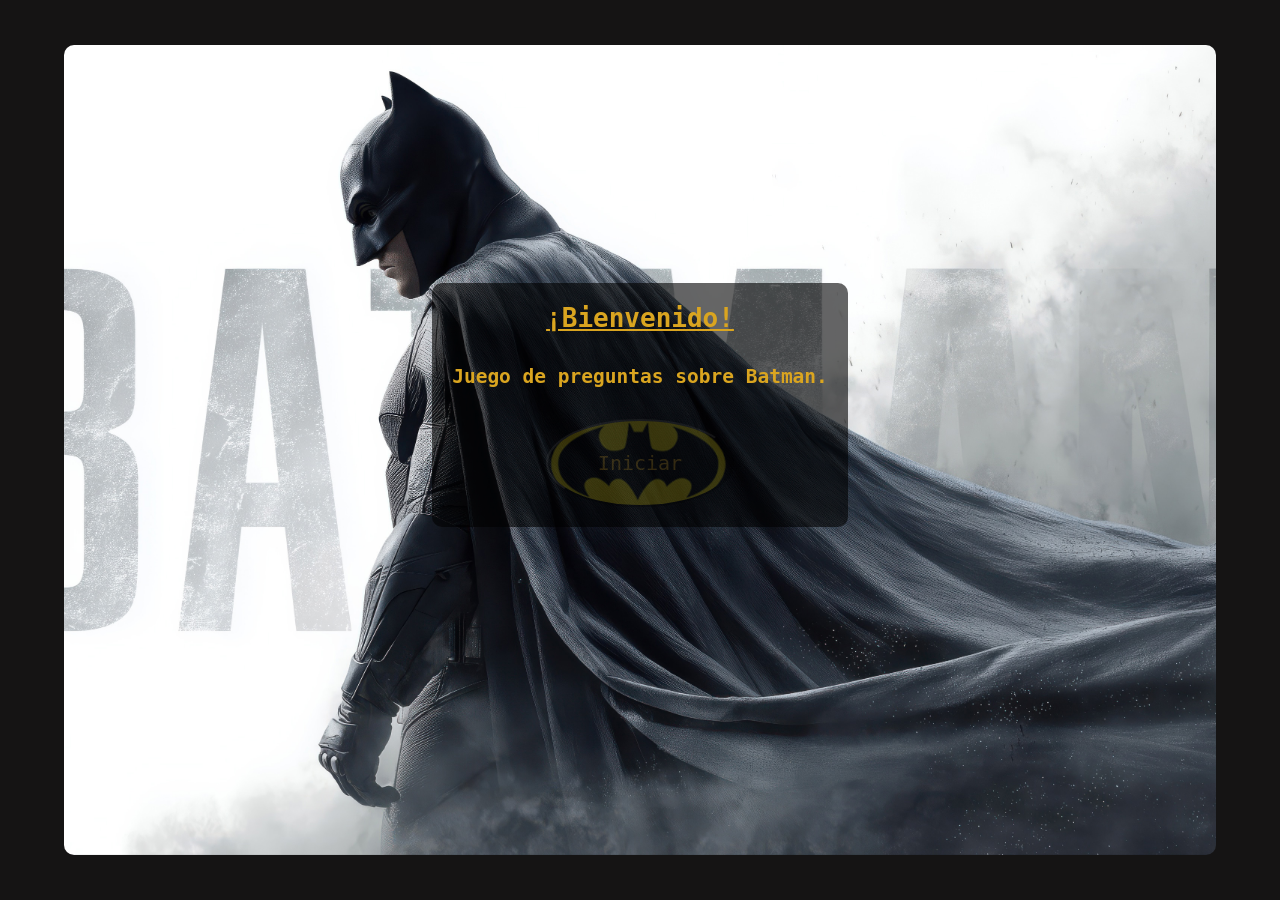
<file: index.html>
<!DOCTYPE html>
<html lang="es">

<head>
    <meta charset="UTF-8">
    <meta name="viewport" content="width=device-width, initial-scale=1.0">
    <link rel="stylesheet" href="Estilos/style.css">
    <title>Bienvenido.</title>
    <link rel="shortcut icon" href="Imagenes/icono.png" type="image/x-icon">
</head>

<body>
    <div class="body">
   
        <div class="center">
            <div class="borde">
                <u>
                    <h1>¡Bienvenido!</h1>
                </u>
                <br>
                <h2>Juego de preguntas sobre Batman.</h2>
                <br>
                <a href="Preguntas.html"><button>Iniciar</button></a>
            </div>
        </div>
    
    </div>
</body>

</html>
</file>
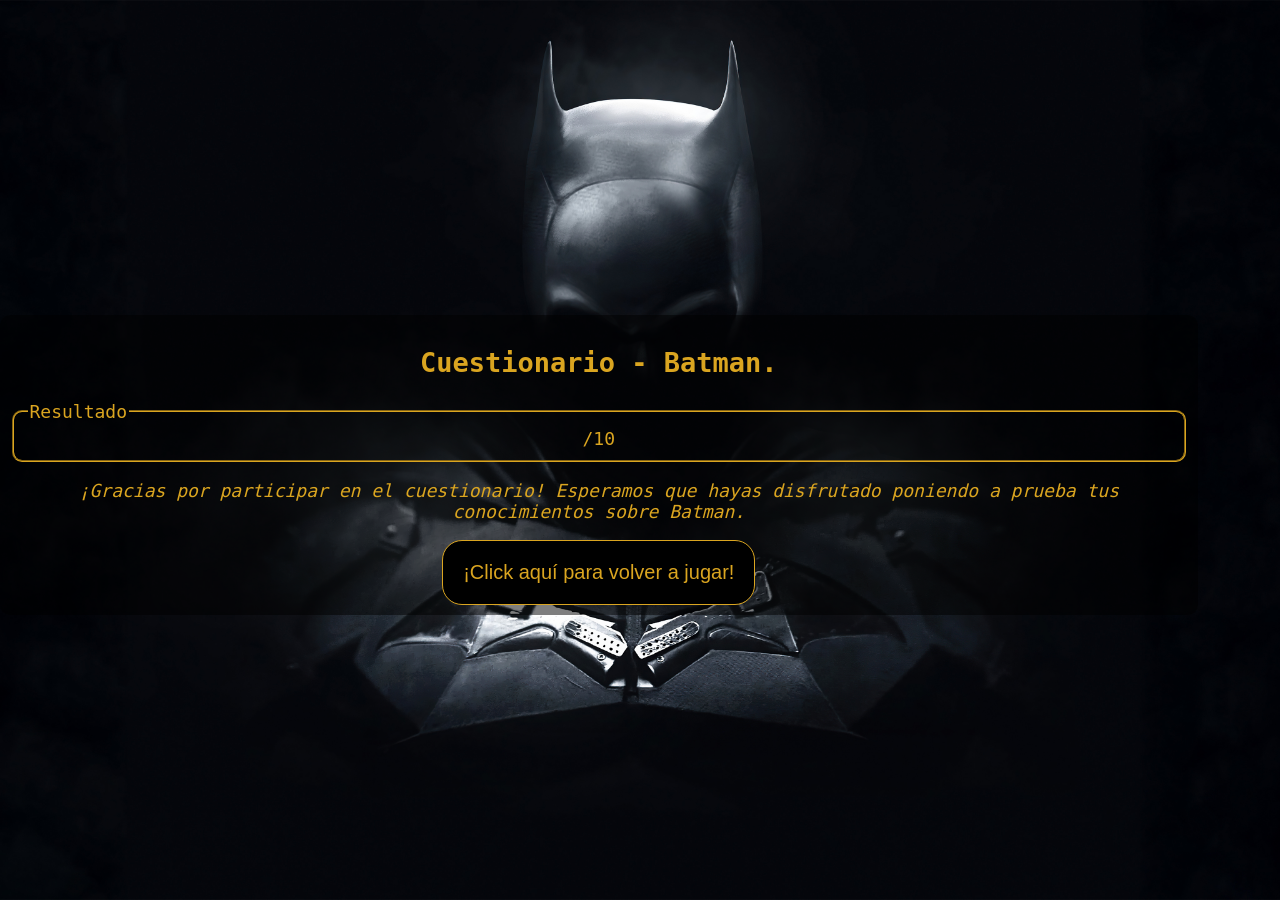
<file: fin.html>
<!DOCTYPE html>
<html lang="es">
<head>
    <meta charset="UTF-8">
    <meta name="viewport" content="width=device-width, initial-scale=1.0">
    <link rel="shortcut icon" href="Imagenes/icono.png" type="image/png">
    <link rel="stylesheet" href="Estilos/style2.css">
    <title>Fin.</title>
</head>
<body>
    
    <br>
    <br>
    <article>
        <header>
            <h1>Cuestionario - Batman.</h1>
        </header>
        <fieldset>
            <legend>Resultado</legend>
            <div class="center"><span class="puntos"></span>/10</div>
        </fieldset>
        <p>
            <i>
                ¡Gracias por participar en el cuestionario! Esperamos que hayas disfrutado poniendo a prueba tus conocimientos sobre Batman.
            </i>
        </p>
        <footer>
            <div class="center">
                <a href="index.html">
                <button>
                        ¡Click aquí para volver a jugar!
                    </button> 
                </a>   
            </div>
        </footer>
    </article>
    
</body>
</html>
</file>
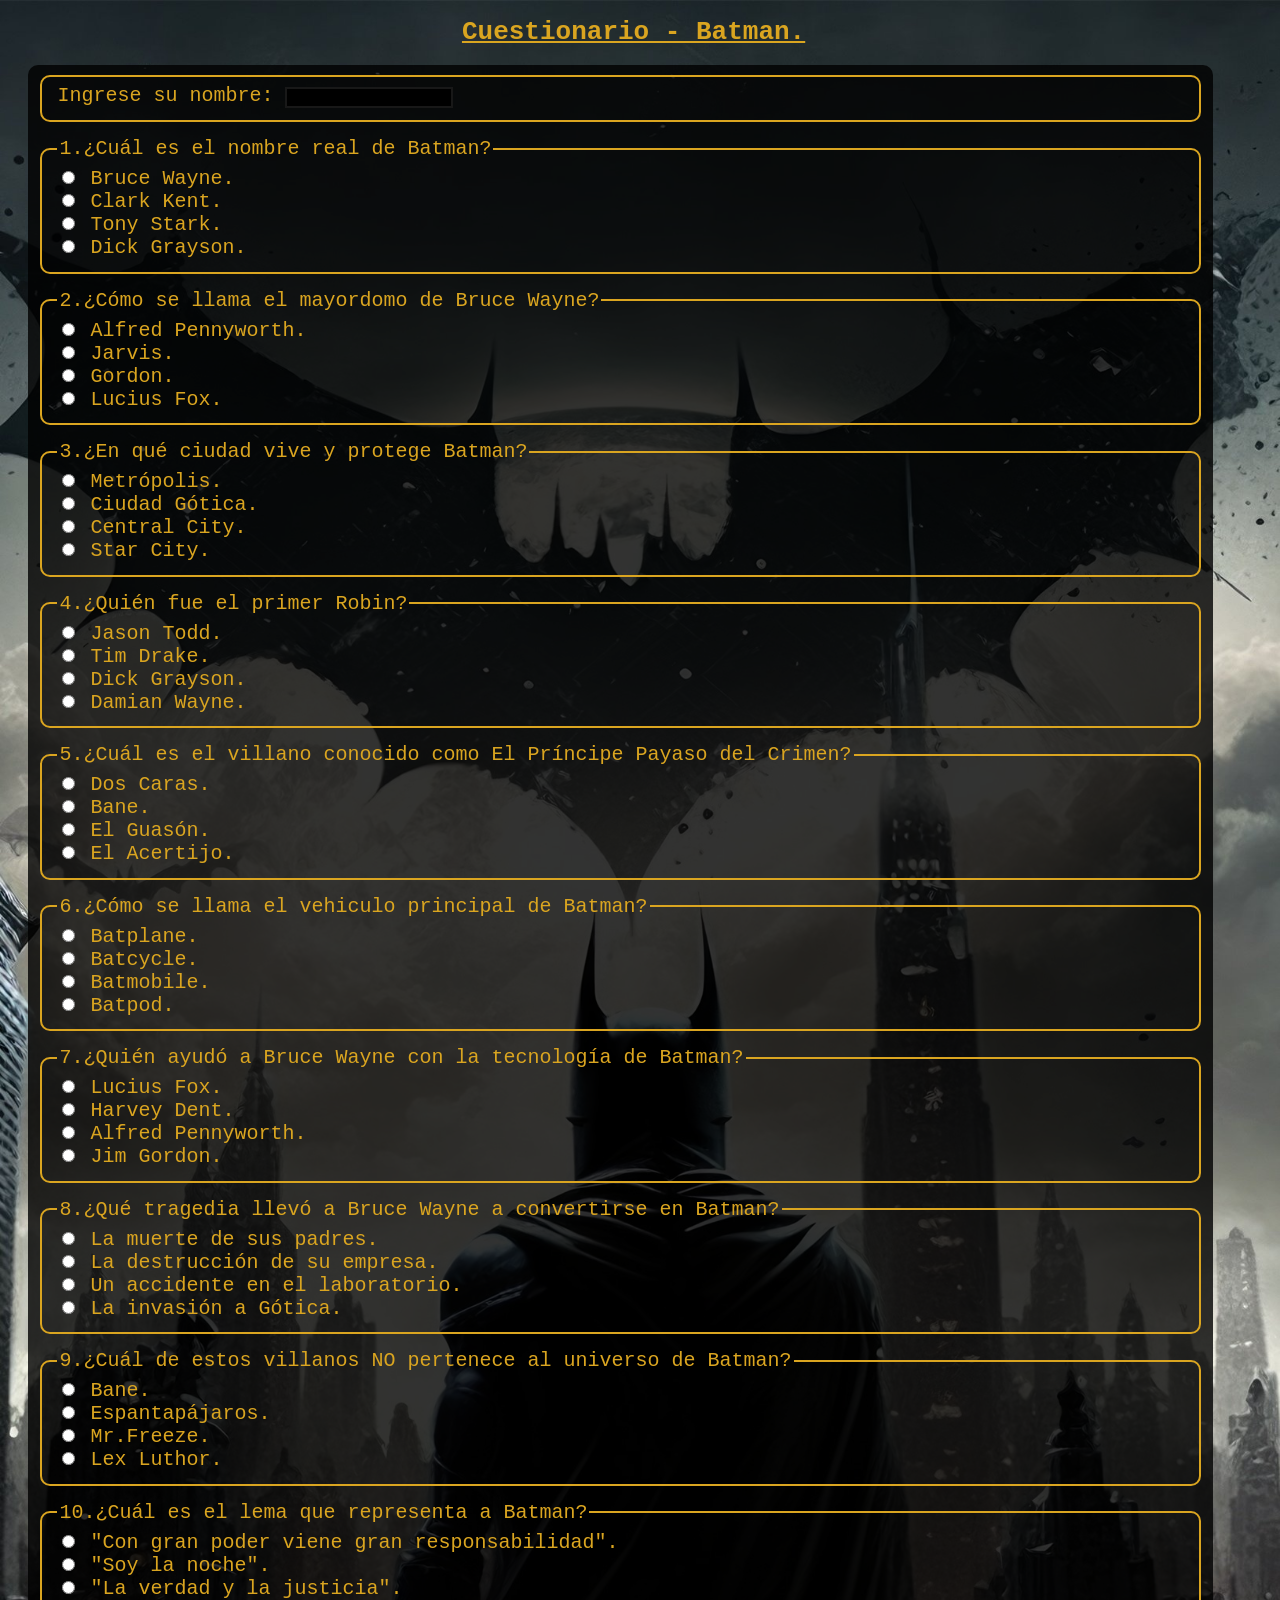
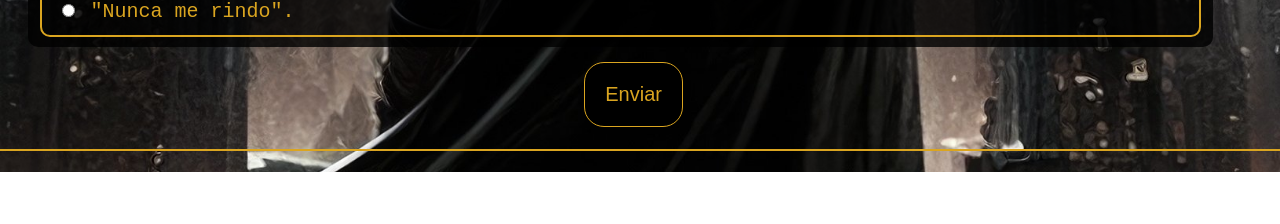
<file: Preguntas.html>
<!DOCTYPE html>
<html lang="es">
<head>
    <meta charset="UTF-8">
    <meta name="viewport" content="width=device-width, initial-scale=1.0">
    <link rel="shortcut icon" href="Imagenes/icono.png" type="image/png">
    <link rel="stylesheet" href="Estilos/style1.css">
    <title>Preguntas.</title>
</head>
<body>

    <header>
        <h1>Cuestionario - Batman.</h1>
    </header>
    <article>
        <form action="">
            <fieldset>
                <label for="nombre">Ingrese su nombre:</label> <input type="text" name="" id="nombre">
            </fieldset>
            <br>
            <fieldset>
                <legend>1.¿Cuál es el nombre real de Batman?</legend>
                <input type="radio" name="p1" id="bruce" class="rad"><label for="bruce"> Bruce Wayne.</label><br>
                <input type="radio" name="p1" id="kent"><label for="kent"> Clark Kent.</label><br>
                <input type="radio" name="p1" id="stark"><label for="stark"> Tony Stark.</label><br>
                <input type="radio" name="p1" id="dick"><label for="dick"> Dick Grayson.</label><br>
            </fieldset>
            <br>
            <fieldset>
                <legend>2.¿Cómo se llama el mayordomo de Bruce Wayne?</legend>
                <input type="radio" name="p2" id="alfred"><label for="alfred"> Alfred  Pennyworth.</label><br>
                <input type="radio" name="p2" id="jarvis"><label for="jarvis"> Jarvis.</label><br>
                <input type="radio" name="p2" id="gordon"><label for="gordon"> Gordon.</label><br>
                <input type="radio" name="p2" id="lucius"><label for="lucius"> Lucius Fox.</label><br>
            </fieldset>
            <br>
            <fieldset>
                <legend>3.¿En qué ciudad vive y protege Batman?</legend>
                <input type="radio" name="p3" id="metropolis"><label for="metropolis"> Metrópolis.</label><br>
                <input type="radio" name="p3" id="gotica"><label for="gotica"> Ciudad Gótica.</label><br>
                <input type="radio" name="p3" id="central"><label for="central"> Central City.</label><br>
                <input type="radio" name="p3" id="star"><label for="star"> Star City.</label><br>
            </fieldset>
            <br>
            <fieldset>
                <legend>4.¿Quién fue el primer Robin?</legend>
                <input type="radio" name="p4" id="todd"><label for="todd"> Jason Todd.</label><br>
                <input type="radio" name="p4" id="drake"><label for="drake"> Tim Drake.</label><br>
                <input type="radio" name="p4" id="Dick"><label for="Dick"> Dick Grayson.</label><br>
                <input type="radio" name="p4" id="wayne"><label for="wayne"> Damian Wayne.</label><br>
            </fieldset>
            <br>
            <fieldset>
                <legend>5.¿Cuál es el villano conocido como <span class="gris">El Príncipe Payaso del Crimen</span>?</legend>
                <input type="radio" name="p5" id="dos"><label for="dos"> Dos Caras.</label><br>
                <input type="radio" name="p5" id="bane"><label for="bane"> Bane.</label><br>
                <input type="radio" name="p5" id="guason"><label for="guason"> El Guasón.</label><br>
                <input type="radio" name="p5" id="acertijo"><label for="acertijo"> El Acertijo.</label><br>
            </fieldset>
            <br>
            <fieldset>
                <legend>6.¿Cómo se llama el vehiculo principal de Batman?</legend>
                <input type="radio" name="p6" id="batplane"><label for="batplane"> Batplane.</label><br>
                <input type="radio" name="p6" id="batcycle"><label for="batcycle"> Batcycle.</label><br>
                <input type="radio" name="p6" id="batmobile"><label for="batmobile"> Batmobile.</label><br>
                <input type="radio" name="p6" id="batpod"><label for="batpod"> Batpod.</label><br>
            </fieldset>
            <br>
            <fieldset>
                <legend>7.¿Quién ayudó a Bruce Wayne con la tecnología de Batman?</legend>
                <input type="radio" name="p7" id="Lucius"><label for="Lucius"> Lucius Fox.</label> <br>
                <input type="radio" name="p7" id="harvey"><label for="harvey"> Harvey Dent.</label><br>
                <input type="radio" name="p7" id="Alfred"><label for="Alfred"> Alfred Pennyworth.</label><br>
                <input type="radio" name="p7" id="jim"><label for="jim"> Jim Gordon.</label><br>
            </fieldset>
            <br>
            <fieldset>
                <legend>8.¿Qué tragedia llevó a Bruce Wayne a convertirse en Batman?</legend>
                <input type="radio" name="p8" id="padres"><label for="padres"> La muerte de sus padres.</label><br>
                <input type="radio" name="p8" id="empresa"><label for="empresa"> La destrucción de su empresa.</label><br>
                <input type="radio" name="p8" id="laboratorio"><label for="laboratorio"> Un accidente en el laboratorio.</label><br>
                <input type="radio" name="p8" id="invasion"><label for="invasion"> La invasión a Gótica.</label><br>
            </fieldset>
            <br>
            <fieldset>
                <legend>9.¿Cuál de estos villanos NO pertenece al universo de Batman?</legend>
                <input type="radio" name="p9" id="Bane"><label for="Bane"> Bane.</label><br>
                <input type="radio" name="p9" id="espantapajaros"><label for="espantapajaros"> Espantapájaros.</label><br>
                <input type="radio" name="p9" id="freeze"><label for="freeze"> Mr.Freeze.</label><br>
                <input type="radio" name="p9" id="luthor"><label for="luthor"> Lex Luthor.</label><br>
            </fieldset>
            <br>
            <fieldset>
                <legend>10.¿Cuál es el lema que representa a Batman?</legend>
                <input type="radio" name="p10" id="responsabilidad"><label for="responsabilidad"> "Con gran poder viene gran responsabilidad".</label><br>
                <input type="radio" name="p10" id="noche"><label for="noche"> "Soy la noche".</label><br>
                <input type="radio" name="p10" id="justicia"><label for="justicia"> "La verdad y la justicia".</label><br>
                <input type="radio" name="p10" id="rindo"><label for="rindo"> "Nunca me rindo".</label><br>
            </fieldset>
        </form>
    </article>
    <footer>
        <br>
        <div class="center">
            <a href="fin.html">
                <button>Enviar</button>
            </a>
        </div>
    </footer>
    
    <br>
    <hr>
    <br>
</body>
</html>
</file>
<file: Estilos/style.css>
.center {
    height: 80vh;
    display: flex;
    align-items: center;
    justify-content: center;
}
body {
    margin: 0px;
    width: 100vw;
    height: 100vh;
    display: flex;
    justify-content: center;
    align-items: center;  
    background-color: rgba(7, 6, 6, 0.941);
}
.body{
    border-radius: 10px;
    width: 90vw;
    height: 90vh;
    background-image: url(../Imagenes/batman.jpg) ;
    background-position: center;
    background-repeat: no-repeat;
    background-size: cover;
}
h1 {
    margin: 0px;
}
.borde {
    color: goldenrod;
    font-family: monospace;
    border-radius: 10px;
    padding: 20px;
    text-align: center;
    background-color: rgba(0, 0, 0, 0.6);
}

.borde:hover {
    color: goldenrod;
    opacity: 1;
    border-radius: 10px;
    padding: 25px;
    text-align: center;
    background-color: rgba(0, 0, 0, 0.8);
}

button {
    background-image: url(../Imagenes/icono.png);
    background-position: center;
    background-repeat: no-repeat;
    background-size: cover;
    opacity: 0.2;
    padding: 30px 50px 30px 50px;
    border-radius: 50%;
    background-color: rgb(33, 14, 50);
    color: goldenrod;
    font-family: monospace;
    font-size: 20px;
}

button:hover {
    font-family: monospace;
    font-size: 20px;
    background-image: url(../Imagenes/icono.png);
    background-position: center;
    background-repeat: no-repeat;
    background-size: cover;
    opacity: 1;
    padding: 30px 50px 30px 50px;
    border-radius: 50%;
    background-color: blueviolet;
    color: goldenrod;
}
</file>
<file: Estilos/style2.css>
body{
    margin: 0px;
    height: 100vh;
    width: 100vw;
    align-content: center;
    background-image: url(../Imagenes/fondof.jpg);
    background-repeat: no-repeat;
    background-size: cover;
    background-position: center;
    font-family: monospace;
    color: goldenrod;
}
header{
    width: 92vw;
    display: flex;
    justify-content: center;
    color: goldenrod;
}
article{
    border-radius: 10px;
    padding: 10px;
    width: 92vw;
    font-size: 18px;
    background-color: rgba(0, 0, 0, 0.5);
}
fieldset{
    border-color: goldenrod;
    border-radius: 10px;
}
.center{
    text-align: center;
}
p{
    text-align: center;
}
button{
    padding: 20px;
    background-color: black;
    color: goldenrod;
    font-size: 20px;
    border: 1px solid goldenrod ;
    border-radius: 20px;
}
button:hover{
    padding: 20px;
    background-color: goldenrod;
    color: black;
    font-size: 20px;
    border: 1px solid black ;
    border-radius: 20px;
    cursor: pointer;
}
</file>
<file: Estilos/style1.css>
body{
    font-family: monospace;
    margin: 0px;
    color: goldenrod;
    background-image: url(../Imagenes/fondop.jpg);
    background-repeat: no-repeat;
    background-size: cover;
    background-position:top;
}
.center{
    width: 99vw;
    display: flex;
    justify-content: center;
}
input{
    background-color: black;
    color: goldenrod;
    font-family: 'Courier New', Courier, monospace;
    border: rgb(24, 24, 24) 2px solid;
}

header{
    width: 99vw;
    display: flex;
    justify-content: center;
   
    color: goldenrod;
    text-decoration: underline;
}

fieldset{
    border: 2px goldenrod solid;
    font-size: 20px;
    border-radius: 10px;
}
form{
    width: 91vw;
    padding: 10px;
    border-radius: 10px;
    background-color: rgba(0, 0, 0, 0.8);
}
article{    
    display: flex;
    justify-content: center;
    width: 97vw;
   
}
hr{
    border: goldenrod 1px solid;
}

button{
    padding: 20px;
    background-color: black;
    color: goldenrod;
    font-size: 20px;
    border: 1px solid goldenrod ;
    border-radius: 20px;
}
button:hover{
    padding: 20px;
    background-color: goldenrod;
    color: black;
    font-size: 20px;
    border: 1px solid black ;
    border-radius: 20px;
    cursor: pointer;
}
</file>
